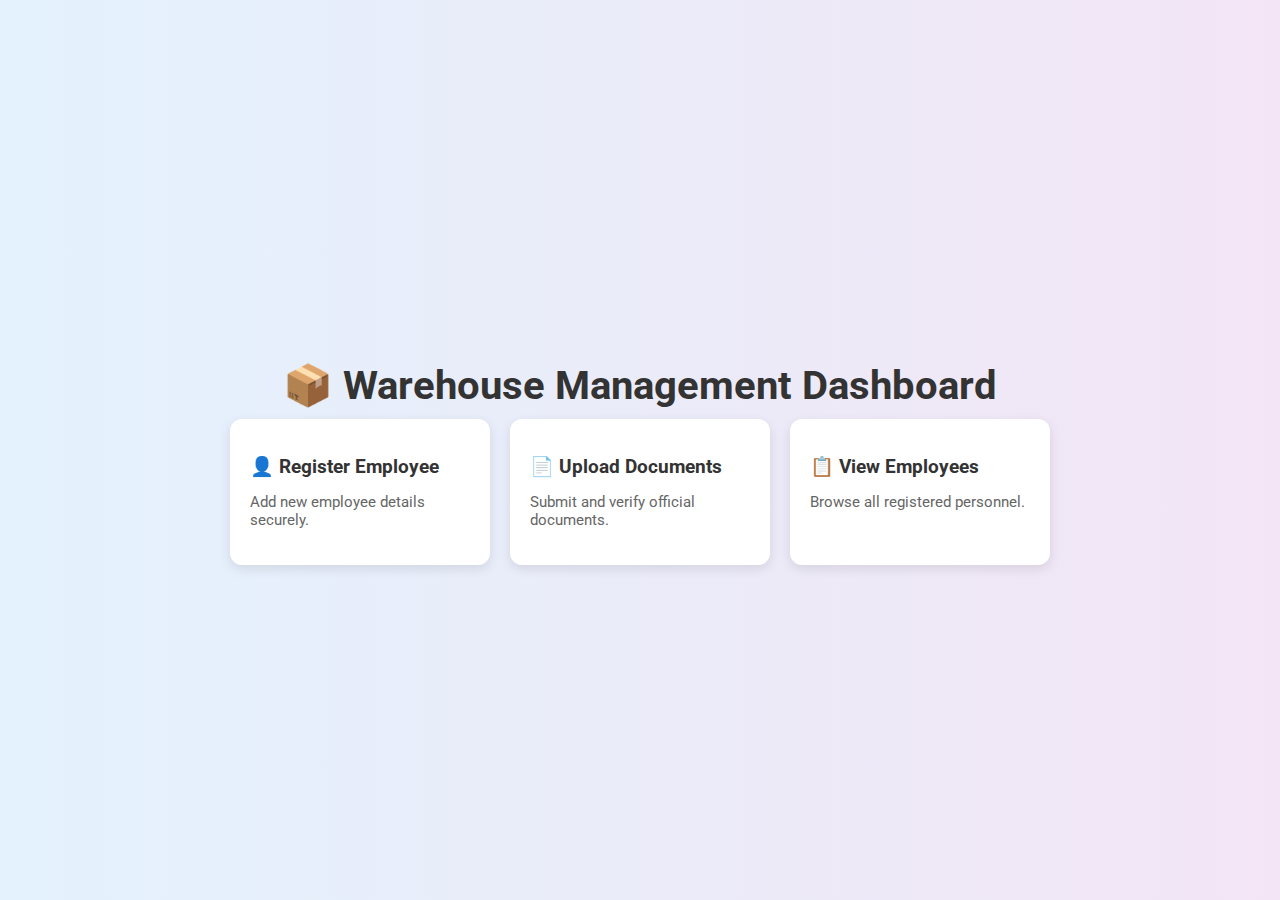
<file: frontend/index.html>
<!DOCTYPE html>
<html lang="en">
<head>
  <meta charset="UTF-8" />
  <meta name="viewport" content="width=device-width, initial-scale=1.0" />
  <title>Warehouse Dashboard</title>
  <link rel="stylesheet" href="style.css" />
  <link href="https://fonts.googleapis.com/css2?family=Roboto:wght@400;700&display=swap" rel="stylesheet">
</head>
<body>
  <div class="container">
    <h1>📦 Warehouse Management Dashboard</h1>
    <div class="card-container">
      <a href="register.html" class="card">
        <h2>👤 Register Employee</h2>
        <p>Add new employee details securely.</p>
      </a>
      <a href="upload.html" class="card">
        <h2>📄 Upload Documents</h2>
        <p>Submit and verify official documents.</p>
      </a>
      <a href="employees.html" class="card">
        <h2>📋 View Employees</h2>
        <p>Browse all registered personnel.</p>
      </a>
    </div>
  </div>
</body>
</html>
</file>
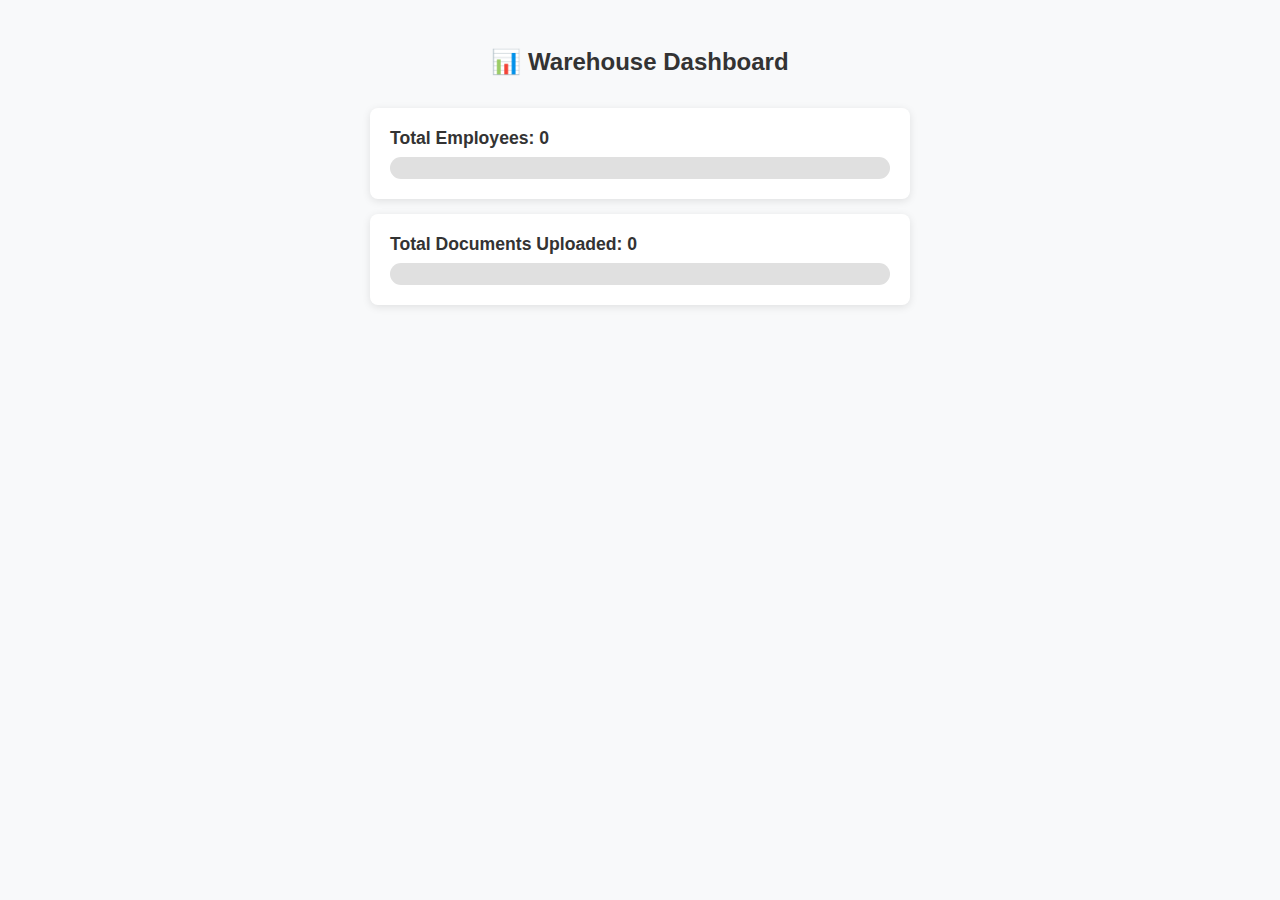
<file: frontend/dashboard.html>
<!DOCTYPE html>
<html lang="en">
<head>
  <meta charset="UTF-8" />
  <title>Dashboard</title>
  <meta name="viewport" content="width=device-width, initial-scale=1.0">
  <style>
    body {
      font-family: Arial, sans-serif;
      padding: 20px;
      background: #f8f9fa;
      color: #333;
    }

    h2 {
      text-align: center;
      margin-bottom: 2rem;
    }

    .stat-box {
      background: #fff;
      padding: 20px;
      margin: 15px auto;
      border-radius: 8px;
      box-shadow: 0 2px 8px rgba(0, 0, 0, 0.1);
      max-width: 500px;
    }

    .label {
      margin-bottom: 8px;
      font-weight: bold;
      font-size: 1.1rem;
    }

    .bar-container {
      background: #e0e0e0;
      height: 22px;
      border-radius: 12px;
      overflow: hidden;
    }

    .bar {
      height: 100%;
      background: #007bff;
      width: 0%;
      transition: width 0.6s ease;
    }
  </style>
</head>
<body>
  <h2>📊 Warehouse Dashboard</h2>

  <div class="stat-box">
    <div class="label">Total Employees: <span id="empCount">0</span></div>
    <div class="bar-container">
      <div id="empBar" class="bar"></div>
    </div>
  </div>

  <div class="stat-box">
    <div class="label">Total Documents Uploaded: <span id="docCount">0</span></div>
    <div class="bar-container">
      <div id="docBar" class="bar"></div>
    </div>
  </div>

  <script>
    async function loadStats() {
      try {
        const empRes = await fetch('http://localhost:8080/stats/employees');
        const docRes = await fetch('http://localhost:8080/stats/documents');

        if (!empRes.ok || !docRes.ok) throw new Error("Failed to fetch stats");

        const empData = await empRes.json();
        const docData = await docRes.json();

        const empCount = empData.count || 0;
        const docCount = docData.count || 0;

        document.getElementById('empCount').innerText = empCount;
        document.getElementById('docCount').innerText = docCount;

        document.getElementById('empBar').style.width = Math.min(empCount * 10, 100) + "%";
        document.getElementById('docBar').style.width = Math.min(docCount * 10, 100) + "%";
      } catch (error) {
        alert("❌ Could not load dashboard stats.");
        console.error("Dashboard Load Error:", error);
      }
    }

    loadStats();
  </script>
</body>
</html>
</file>
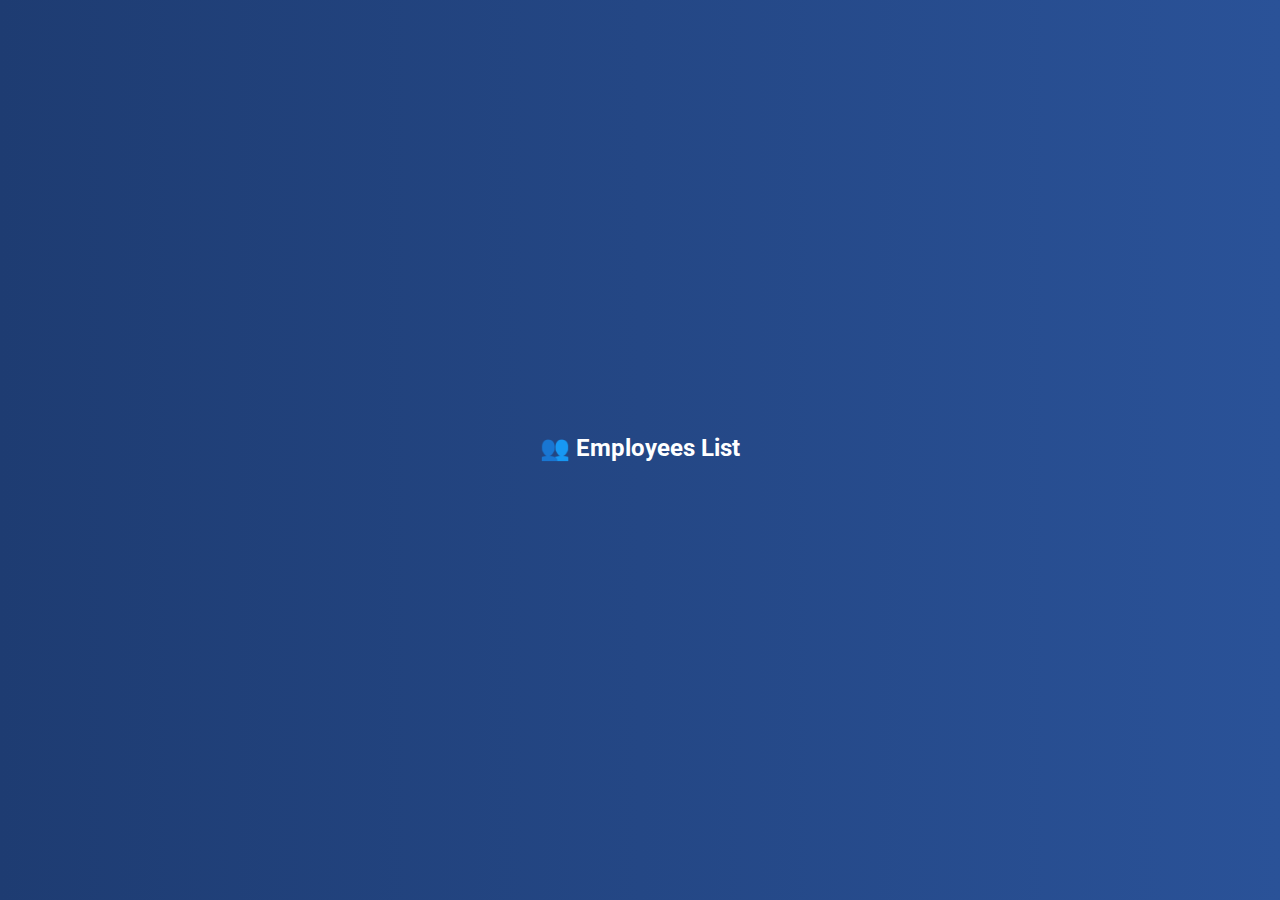
<file: frontend/employees.html>
<!DOCTYPE html>
<html lang="en">
<head>
  <meta charset="UTF-8">
  <title>All Employees</title>
  <meta name="viewport" content="width=device-width, initial-scale=1.0">
  <link href="https://fonts.googleapis.com/css2?family=Roboto:wght@400;700&display=swap" rel="stylesheet">
  <link rel="stylesheet" href="style.css">
  <style>
    body {
      font-family: 'Roboto', sans-serif;
      margin: 0;
      padding: 0;
      background: linear-gradient(to right, #1e3c72, #2a5298);
      color: white;
    }

    .container {
      padding: 2rem;
      text-align: center;
    }

    h2 {
      margin-bottom: 1.5rem;
    }

    .employee-list {
      display: flex;
      flex-wrap: wrap;
      justify-content: center;
      gap: 1.5rem;
    }

    .card {
      background: #ffffff20;
      backdrop-filter: blur(6px);
      border: 1px solid #ffffff40;
      border-radius: 12px;
      padding: 1rem 1.5rem;
      width: 250px;
      color: white;
      box-shadow: 0 4px 6px rgba(0,0,0,0.1);
    }
  </style>
</head>
<body>
  <div class="container">
    <h2>👥 Employees List</h2>
    <div class="employee-list" id="empList"></div>
  </div>

  <script>
    fetch('http://localhost:8080/employee')
      .then(res => res.json())
      .then(data => {
        const list = document.getElementById('empList');
        data.forEach(emp => {
          const card = document.createElement('div');
          card.className = 'card';
          card.innerHTML = `
            <strong>ID:</strong> ${emp.id}<br>
            <strong>Name:</strong> ${emp.name}<br>
            <strong>DOB:</strong> ${emp.date_of_birth}<br>
            <strong>Contact:</strong> ${emp.contact_number}
          `;
          list.appendChild(card);
        });
      });
  </script>
</body>
</html>
</file>
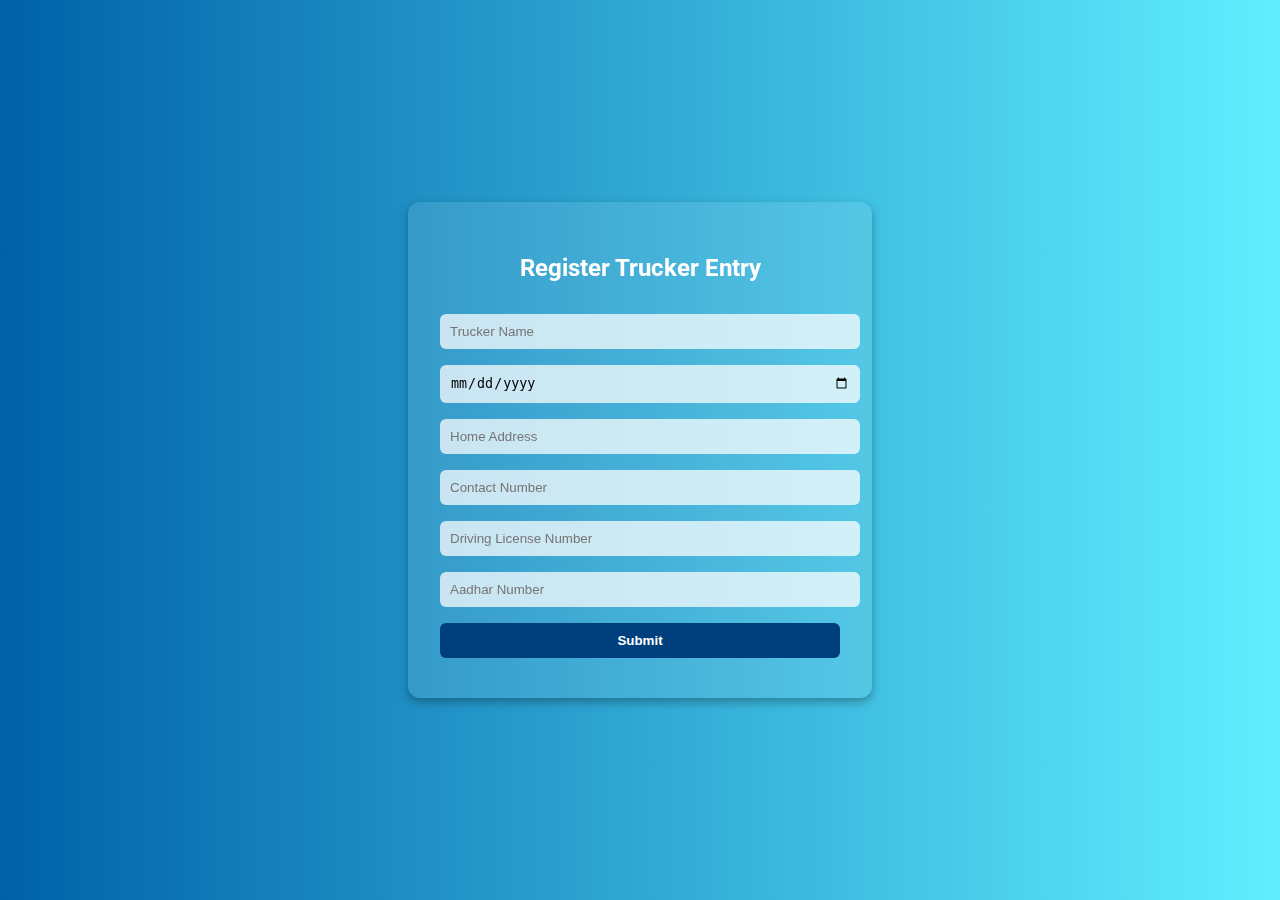
<file: frontend/register.html>
<!DOCTYPE html>
<html lang="en">
<head>
  <meta charset="UTF-8" />
  <title>Register Trucker Entry</title>
  <meta name="viewport" content="width=device-width, initial-scale=1.0">
  <link href="https://fonts.googleapis.com/css2?family=Roboto:wght@400;700&display=swap" rel="stylesheet">
  <style>
    body {
      font-family: 'Roboto', sans-serif;
      background: linear-gradient(to right, #0061a8, #60efff);
      margin: 0;
      padding: 0;
      display: flex;
      align-items: center;
      justify-content: center;
      height: 100vh;
      color: white;
    }

    .form-container {
      background: rgba(255, 255, 255, 0.1);
      padding: 2rem;
      border-radius: 12px;
      box-shadow: 0 4px 10px rgba(0,0,0,0.3);
      backdrop-filter: blur(10px);
      width: 100%;
      max-width: 400px;
    }

    h2 {
      text-align: center;
      margin-bottom: 1.5rem;
    }

    form input, form button {
      width: 100%;
      padding: 10px;
      margin: 0.5rem 0;
      border: none;
      border-radius: 6px;
    }

    form input {
      background-color: #ffffffbb;
      color: #000;
    }

    form button {
      background-color: #003f7d;
      color: #fff;
      font-weight: bold;
      cursor: pointer;
      transition: background-color 0.3s ease;
    }

    form button:hover {
      background-color: #002e5f;
    }
  </style>
</head>
<body>
  <div class="form-container">
    <h2>Register Trucker Entry</h2>
    <form id="registerForm">
      <input type="text" placeholder="Trucker Name" name="name" id="name" required>
      <input type="date" name="dob" id="dob" required>
      <input type="text" placeholder="Home Address" name="address" id="address" required>
      <input type="text" placeholder="Contact Number" name="contact" id="contact" required>
      <input type="text" placeholder="Driving License Number" name="pan" id="pan" required>
      <input type="text" placeholder="Aadhar Number" name="aadhar" id="aadhar" required>
      <button type="submit" id="submitEmployeeBtn">Submit</button>
    </form>
  </div>

  <script src="script.js"></script>
</body>
</html>
</file>
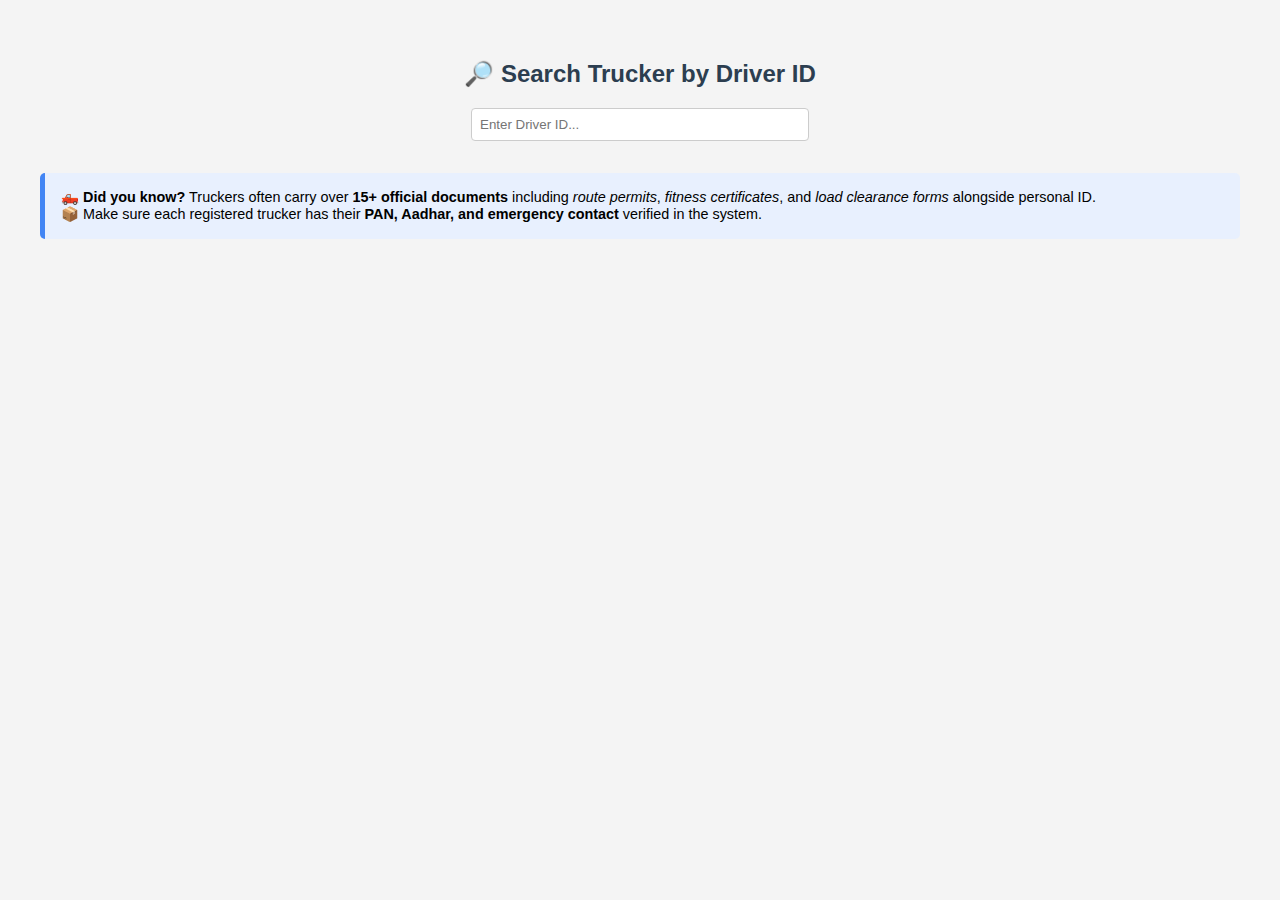
<file: frontend/search.html>
<!DOCTYPE html>
<html lang="en">
<head>
  <meta charset="UTF-8">
  <title>🚛 Trucker ID Search</title>
  <meta name="viewport" content="width=device-width, initial-scale=1.0">
  <style>
    body {
      font-family: Arial, sans-serif;
      padding: 2rem;
      background-color: #f4f4f4;
    }
    h2 {
      color: #2c3e50;
      text-align: center;
    }
    input {
      padding: 0.5rem;
      width: 320px;
      margin: 1rem auto;
      display: block;
      border: 1px solid #ccc;
      border-radius: 4px;
    }
    ul {
      list-style: none;
      padding: 0;
      margin-top: 1rem;
    }
    li {
      background: #fff;
      padding: 0.75rem;
      margin-bottom: 0.5rem;
      border: 1px solid #ccc;
      border-radius: 6px;
    }
    .note {
      background: #e8f0fe;
      padding: 1rem;
      border-left: 5px solid #4285f4;
      margin-top: 2rem;
      font-size: 0.9rem;
      border-radius: 5px;
    }
  </style>
</head>
<body>
  <h2>🔎 Search Trucker by Driver ID</h2>
  <input type="number" id="searchInput" placeholder="Enter Driver ID..." />

  <ul id="resultsList"></ul>

  <div class="note">
    🛻 <strong>Did you know?</strong> Truckers often carry over <strong>15+ official documents</strong> including <em>route permits</em>, <em>fitness certificates</em>, and <em>load clearance forms</em> alongside personal ID.<br>
    📦 Make sure each registered trucker has their <strong>PAN, Aadhar, and emergency contact</strong> verified in the system.
  </div>

  <script>
    const input = document.getElementById('searchInput');
    const resultsList = document.getElementById('resultsList');

    input.addEventListener('input', async () => {
      const query = input.value.trim();
      resultsList.innerHTML = '';

      if (query === '') return;

      try {
        const response = await fetch(`http://localhost:8080/employee/${query}`);
        if (!response.ok) {
          const li = document.createElement('li');
          li.textContent = "No matching trucker found for this Driver ID.";
          resultsList.appendChild(li);
          return;
        }

        const emp = await response.json();
        const li = document.createElement('li');
        li.innerHTML = `
          <strong>🚚 Driver ID:</strong> ${emp.id}<br>
          <strong>Name:</strong> ${emp.name}<br>
          <strong>Date of Birth:</strong> ${emp.date_of_birth}<br>
          <strong>📞 Contact:</strong> ${emp.contact_number}<br>
          <strong>🏠 Base Location:</strong> ${emp.address}<br>
          <strong>🧾 PAN:</strong> ${emp.pan_number}<br>
          <strong>🪪 Aadhar:</strong> ${emp.aadhar_number}
        `;
        resultsList.appendChild(li);
      } catch (err) {
        const li = document.createElement('li');
        li.textContent = "Error fetching trucker data. Please try again.";
        resultsList.appendChild(li);
        console.error(err);
      }
    });
  </script>
</body>
</html>
</file>
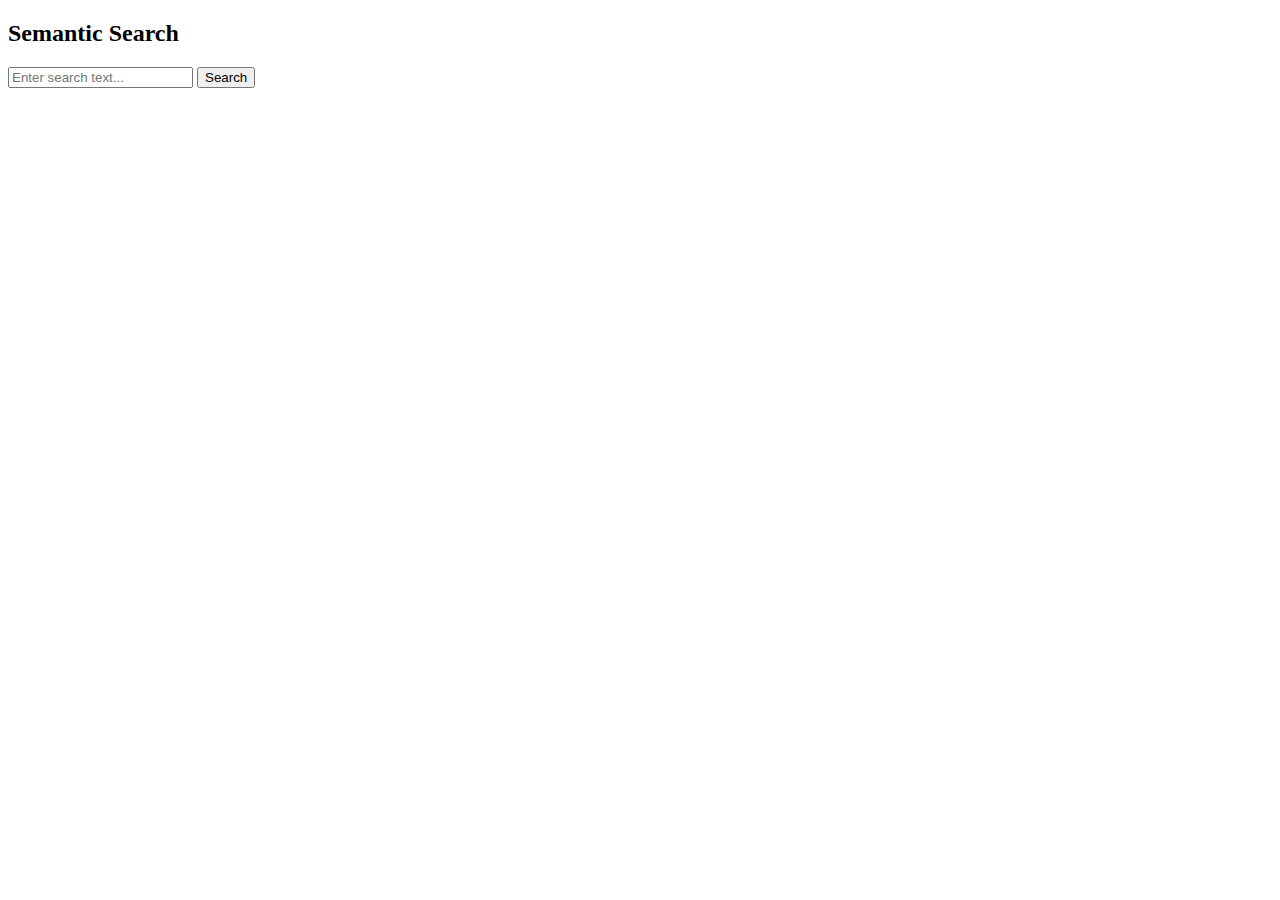
<file: frontend/semantic_search.html>
<!DOCTYPE html>
<html>
<head>
  <title>Semantic Employee Search</title>
</head>
<body>
  <h2>Semantic Search</h2>
  <input type="text" id="query" placeholder="Enter search text..." />
  <button onclick="search()">Search</button>
  <ul id="results"></ul>

  <script>
    async function search() {
      const query = document.getElementById("query").value;
      const res = await fetch(`http://localhost:8080/semantic-search?query=${encodeURIComponent(query)}`);
      const data = await res.json();
      const ul = document.getElementById("results");
      ul.innerHTML = "";
      data.forEach(emp => {
        const li = document.createElement("li");
        li.textContent = `ID: ${emp.id}, Name: ${emp.name}, Contact: ${emp.contact_number}`;
        ul.appendChild(li);
      });
    }
  </script>
</body>
</html>
</file>
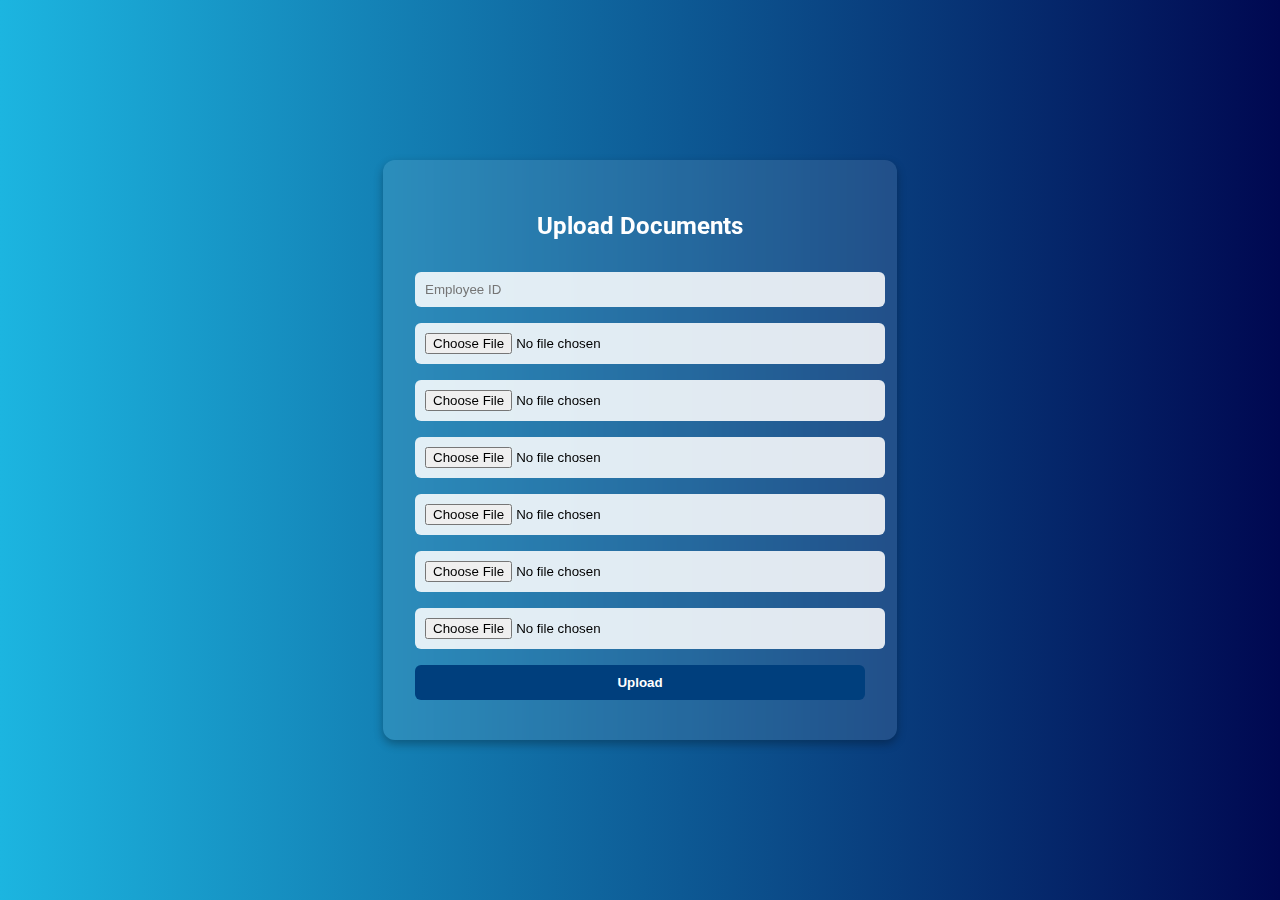
<file: frontend/upload.html>
<!DOCTYPE html>
<html lang="en">
<head>
  <meta charset="UTF-8">
  <title>Upload Documents</title>
  <meta name="viewport" content="width=device-width, initial-scale=1.0">
  <link href="https://fonts.googleapis.com/css2?family=Roboto:wght@400;700&display=swap" rel="stylesheet">
  <style>
    body {
      font-family: 'Roboto', sans-serif;
      background: linear-gradient(to right, #1cb5e0, #000851);
      margin: 0;
      padding: 0;
      display: flex;
      align-items: center;
      justify-content: center;
      height: 100vh;
      color: white;
    }

    .form-container {
      background: rgba(255, 255, 255, 0.1);
      padding: 2rem;
      border-radius: 12px;
      box-shadow: 0 4px 10px rgba(0,0,0,0.3);
      backdrop-filter: blur(10px);
      width: 100%;
      max-width: 450px;
    }

    h2 {
      text-align: center;
      margin-bottom: 1.5rem;
    }

    form input[type="number"],
    form input[type="file"],
    form button {
      width: 100%;
      padding: 10px;
      margin: 0.5rem 0;
      border: none;
      border-radius: 6px;
    }

    form input[type="number"],
    form input[type="file"] {
      background-color: #ffffffdd;
      color: #000;
    }

    form button {
      background-color: #003f7d;
      color: #fff;
      font-weight: bold;
      cursor: pointer;
      transition: background-color 0.3s ease;
    }

    form button:hover {
      background-color: #002e5f;
    }
  </style>
</head>
<body>
  <div class="form-container">
    <h2>Upload Documents</h2>
    <form id="uploadForm" enctype="multipart/form-data">
      <input type="number" placeholder="Employee ID" name="empid" id="empid" required>
      <input type="file" name="resume" id="resume" required>
      <input type="file" name="educational_certificates" id="certs" required>
      <input type="file" name="offer_letters" id="offer" required>
      <input type="file" name="pan_card" id="pan_card" required>
      <input type="file" name="aadhar_card" id="aadhar_card" required>
      <input type="file" name="form_16_or_it_returns" id="form16" required>
      <button type="submit" id="uploadBtn">Upload</button>
    </form>
  </div>

  <script src="script.js"></script>
</body>
</html>
</file>
<file: frontend/style.css>
body {
  margin: 0;
  font-family: 'Roboto', sans-serif;
  background: linear-gradient(to right, #e3f2fd, #f3e5f5);
  display: flex;
  justify-content: center;
  align-items: center;
  height: 100vh;
}

.container {
  text-align: center;
  max-width: 900px;
  padding: 20px;
}

h1 {
  font-size: 2.5rem;
  margin-bottom: 10px;
  color: #333;
}

.subtitle {
  font-size: 1.1rem;
  color: #555;
  margin-bottom: 30px;
}

.card-container {
  display: flex;
  flex-wrap: wrap;
  gap: 20px;
  justify-content: center;
}

.card {
  background-color: #ffffff;
  border-radius: 12px;
  padding: 20px;
  width: 220px;
  text-align: left;
  text-decoration: none;
  color: #333;
  box-shadow: 0 4px 12px rgba(0,0,0,0.1);
  transition: transform 0.2s ease, box-shadow 0.2s ease;
}

.card:hover {
  transform: translateY(-5px);
  box-shadow: 0 6px 18px rgba(0,0,0,0.15);
}

.card h2 {
  font-size: 1.2rem;
  margin-bottom: 8px;
}

.card p {
  font-size: 0.95rem;
  color: #666;
}
</file>
